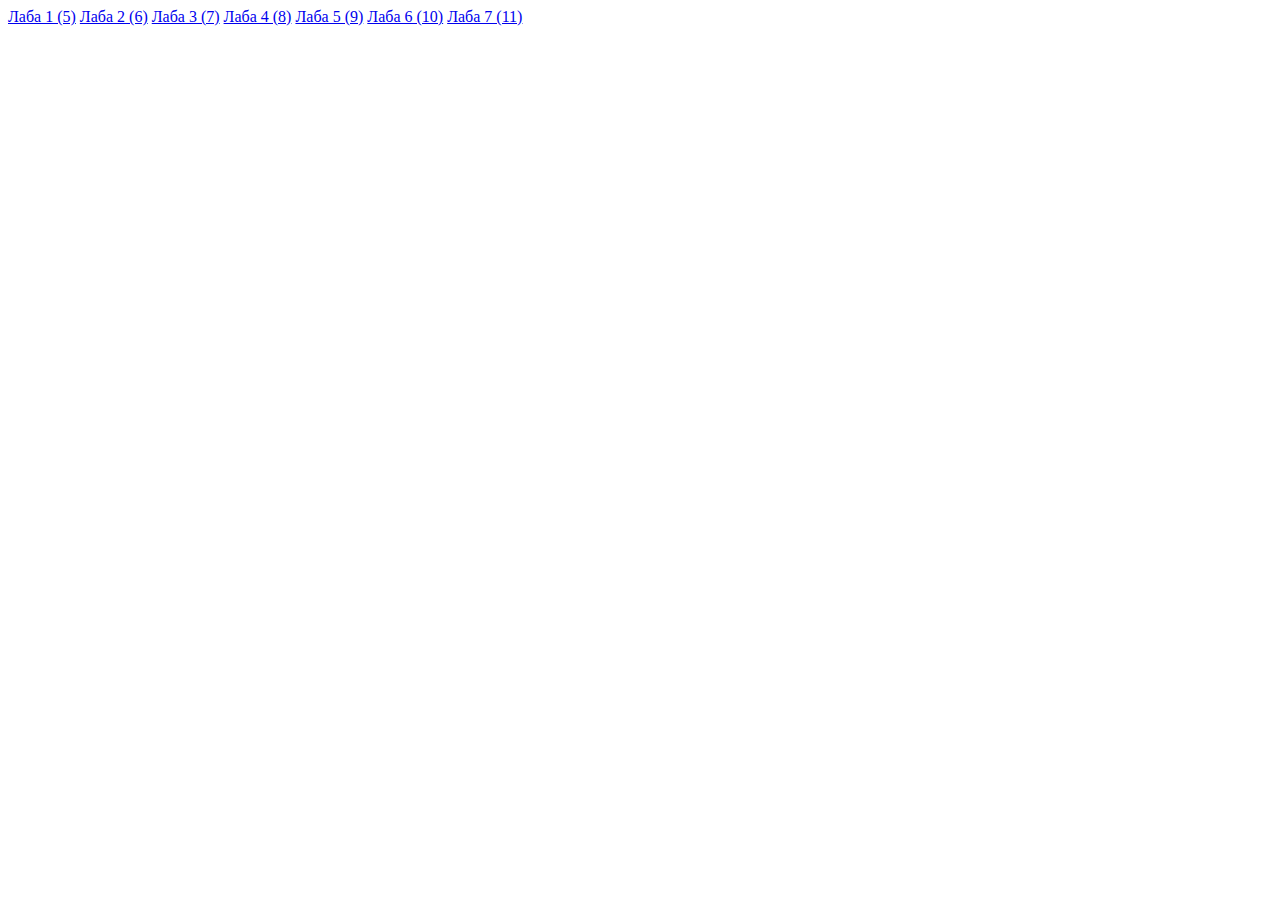
<file: index.html>
<!DOCTYPE html>
<html lang="ru">
<body>
  <a href="lab1/index.html">Лаба 1 (5)</a>
  <a href="lab2/6_lab_EVT.html">Лаба 2 (6)</a>
  <a href="EVT_lab7/EVT_lab7.html">Лаба 3 (7)</a>
  <a href="EVT_lab8/EVT_lab8.html">Лаба 4 (8)</a>
  <a href="EVT_lab9/EVT_lab9.html">Лаба 5 (9)</a>
  <a href="lab10/index.html">Лаба 6 (10)</a>
  <a href="lab11/index.html">Лаба 7 (11)</a>
</body>
</html>
</file>
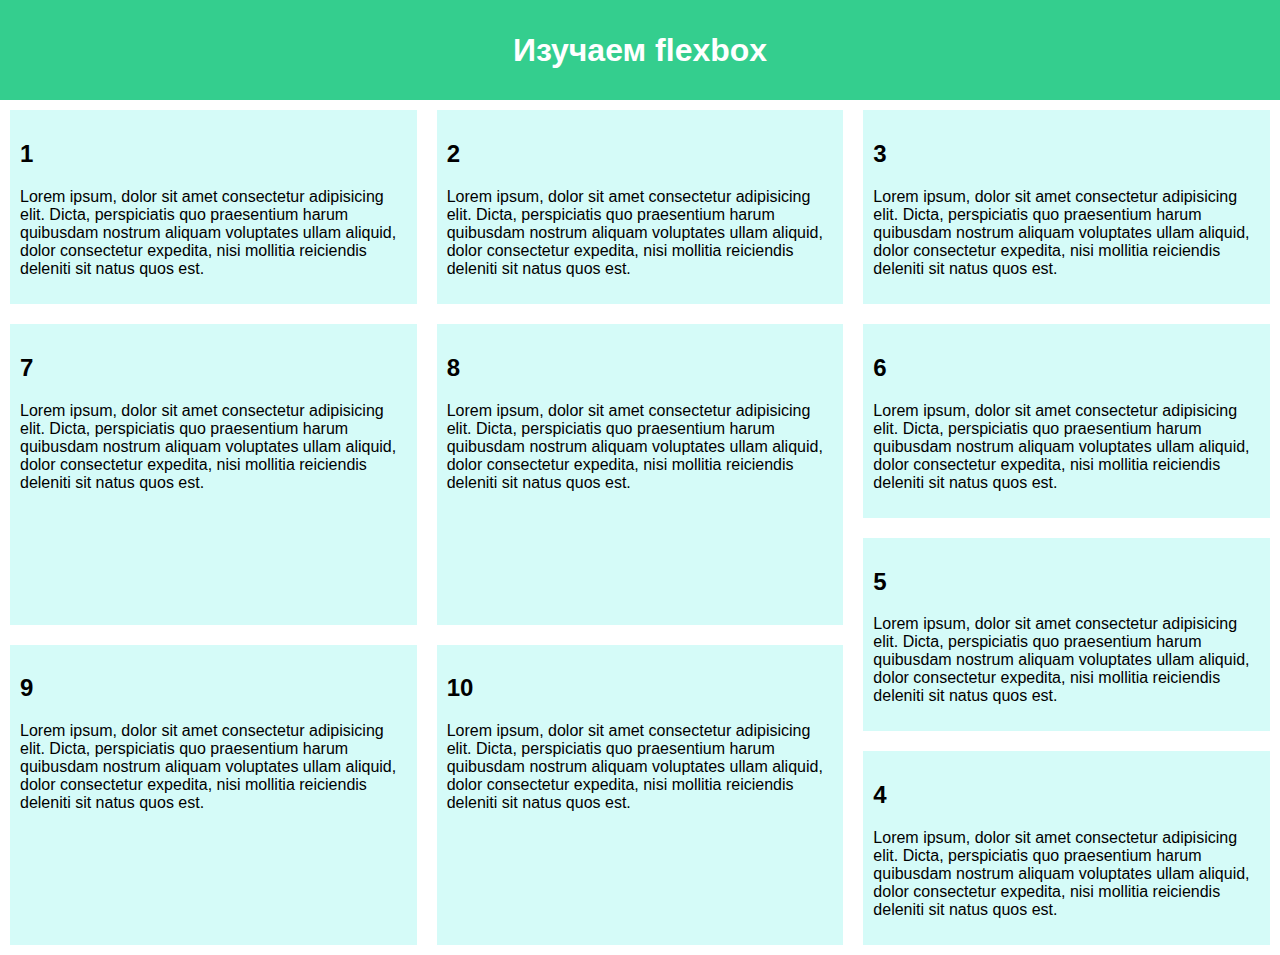
<file: EVT_lab7/EVT_lab7.html>
<!DOCTYPE html>
<html lang="en">
<head>
    <meta charset="UTF-8">
    <meta http-equiv="X-UA-Compatible" content="IE=edge">
    <meta name="viewport" content="width=device-width, initial-scale=1.0">
    <link rel="stylesheet" href="style.css">
    <title>Flex</title>
</head>
<body>
    <header>
        <h1>Изучаем flexbox</h1>
    </header>  
    
    <div class="row_1">
        <article>
            <h2>1</h2>
            <p>Lorem ipsum, dolor sit amet consectetur adipisicing elit. Dicta, perspiciatis quo praesentium harum quibusdam nostrum aliquam voluptates ullam aliquid, dolor consectetur expedita, nisi mollitia reiciendis deleniti sit natus quos est.
            </p>
        </article>
        <article>
            <h2>2</h2>
            <p>Lorem ipsum, dolor sit amet consectetur adipisicing elit. Dicta, perspiciatis quo praesentium harum quibusdam nostrum aliquam voluptates ullam aliquid, dolor consectetur expedita, nisi mollitia reiciendis deleniti sit natus quos est.
            </p>
        </article>
        <article>
            <h2>3</h2>
            <p>Lorem ipsum, dolor sit amet consectetur adipisicing elit. Dicta, perspiciatis quo praesentium harum quibusdam nostrum aliquam voluptates ullam aliquid, dolor consectetur expedita, nisi mollitia reiciendis deleniti sit natus quos est.
            </p>
        </article>           
    </div>          

    <div class="row_2">                   
        <div class="reverse-column">
            <article>
                <h2>4</h2>
                <p>Lorem ipsum, dolor sit amet consectetur adipisicing elit. Dicta, perspiciatis quo praesentium harum quibusdam nostrum aliquam voluptates ullam aliquid, dolor consectetur expedita, nisi mollitia reiciendis deleniti sit natus quos est.
                </p>
            </article>
            <article>
                <h2>5</h2>
                <p>Lorem ipsum, dolor sit amet consectetur adipisicing elit. Dicta, perspiciatis quo praesentium harum quibusdam nostrum aliquam voluptates ullam aliquid, dolor consectetur expedita, nisi mollitia reiciendis deleniti sit natus quos est.
                </p>
            </article>
            <article>
                <h2>6</h2>
                <p>Lorem ipsum, dolor sit amet consectetur adipisicing elit. Dicta, perspiciatis quo praesentium harum quibusdam nostrum aliquam voluptates ullam aliquid, dolor consectetur expedita, nisi mollitia reiciendis deleniti sit natus quos est.
                </p>
            </article>
        </div>    
        
        <div class="subrows">
            <div class="subrow_1">
                <article>
                    <h2>7</h2>
                    <p>Lorem ipsum, dolor sit amet consectetur adipisicing elit. Dicta, perspiciatis quo praesentium harum quibusdam nostrum aliquam voluptates ullam aliquid, dolor consectetur expedita, nisi mollitia reiciendis deleniti sit natus quos est.
                    </p>
                </article><article>
                    <h2>8</h2>
                    <p>Lorem ipsum, dolor sit amet consectetur adipisicing elit. Dicta, perspiciatis quo praesentium harum quibusdam nostrum aliquam voluptates ullam aliquid, dolor consectetur expedita, nisi mollitia reiciendis deleniti sit natus quos est.
                    </p>
                </article>
            </div>
    
            <div class="subrow_2">
                <article>
                    <h2>9</h2>
                    <p>Lorem ipsum, dolor sit amet consectetur adipisicing elit. Dicta, perspiciatis quo praesentium harum quibusdam nostrum aliquam voluptates ullam aliquid, dolor consectetur expedita, nisi mollitia reiciendis deleniti sit natus quos est.
                    </p>
                </article><article>
                    <h2>10</h2>
                    <p>Lorem ipsum, dolor sit amet consectetur adipisicing elit. Dicta, perspiciatis quo praesentium harum quibusdam nostrum aliquam voluptates ullam aliquid, dolor consectetur expedita, nisi mollitia reiciendis deleniti sit natus quos est.
                    </p>
                </article>
            </div>
        </div>
    </div>


    
</body>
</html>
</file>
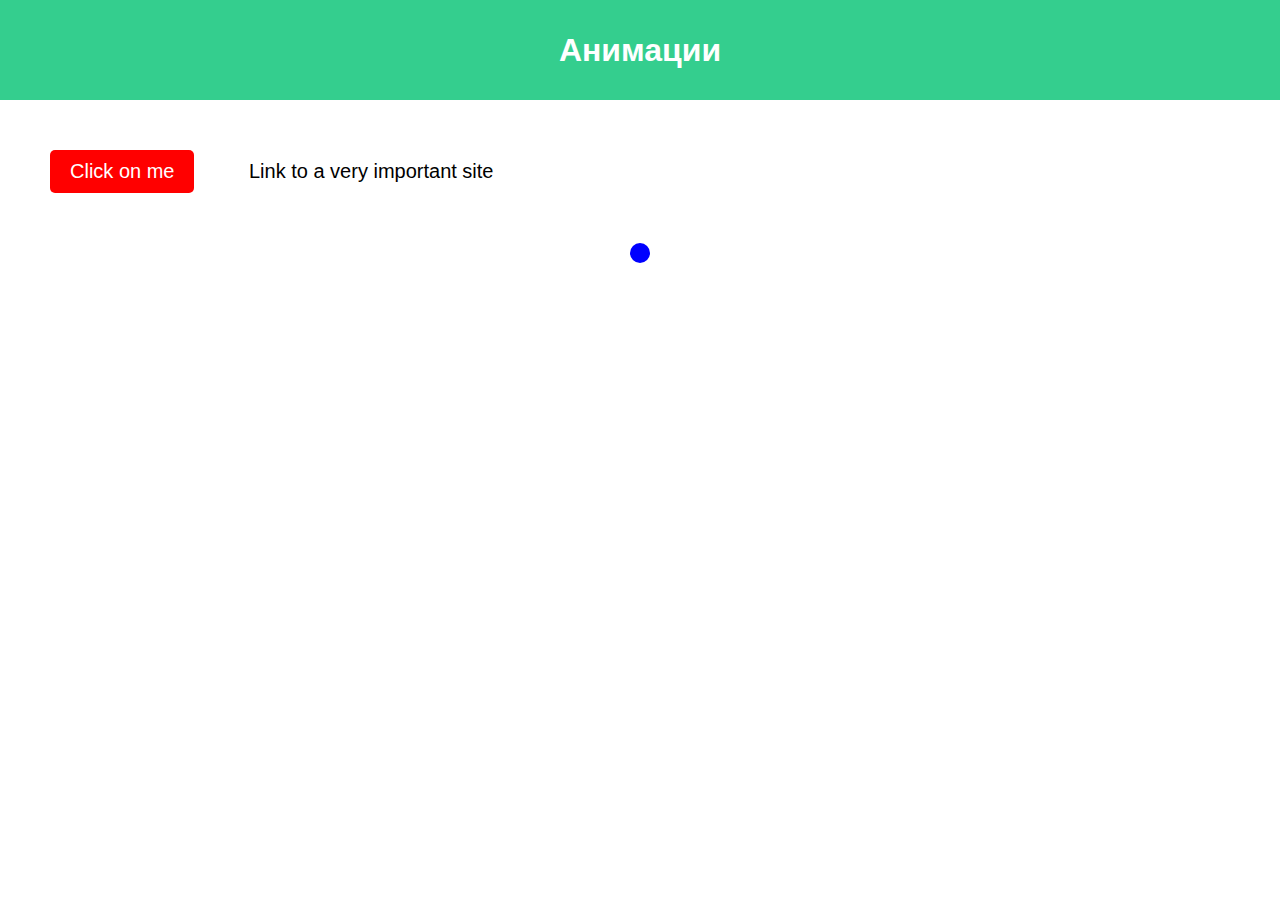
<file: lab2/6_lab_EVT.html>
<!DOCTYPE html>
<html lang="en">
<head>
    <meta charset="UTF-8">
    <meta http-equiv="X-UA-Compatible" content="IE=edge">
    <meta name="viewport" content="width=device-width, initial-scale=1.0">
    <link rel="stylesheet" href="style.css">
    <title>Анимации</title>
</head>
<body>
    <header>
        <h1>Анимации</h1>
    </header>
    <button id="vibrateButton">Click on me</button>
    <a href="#" id="importantLink">Link to a very important site</a>  
    <div id="Myball"></div>    
</body>                                                                                           
</html>
</file>
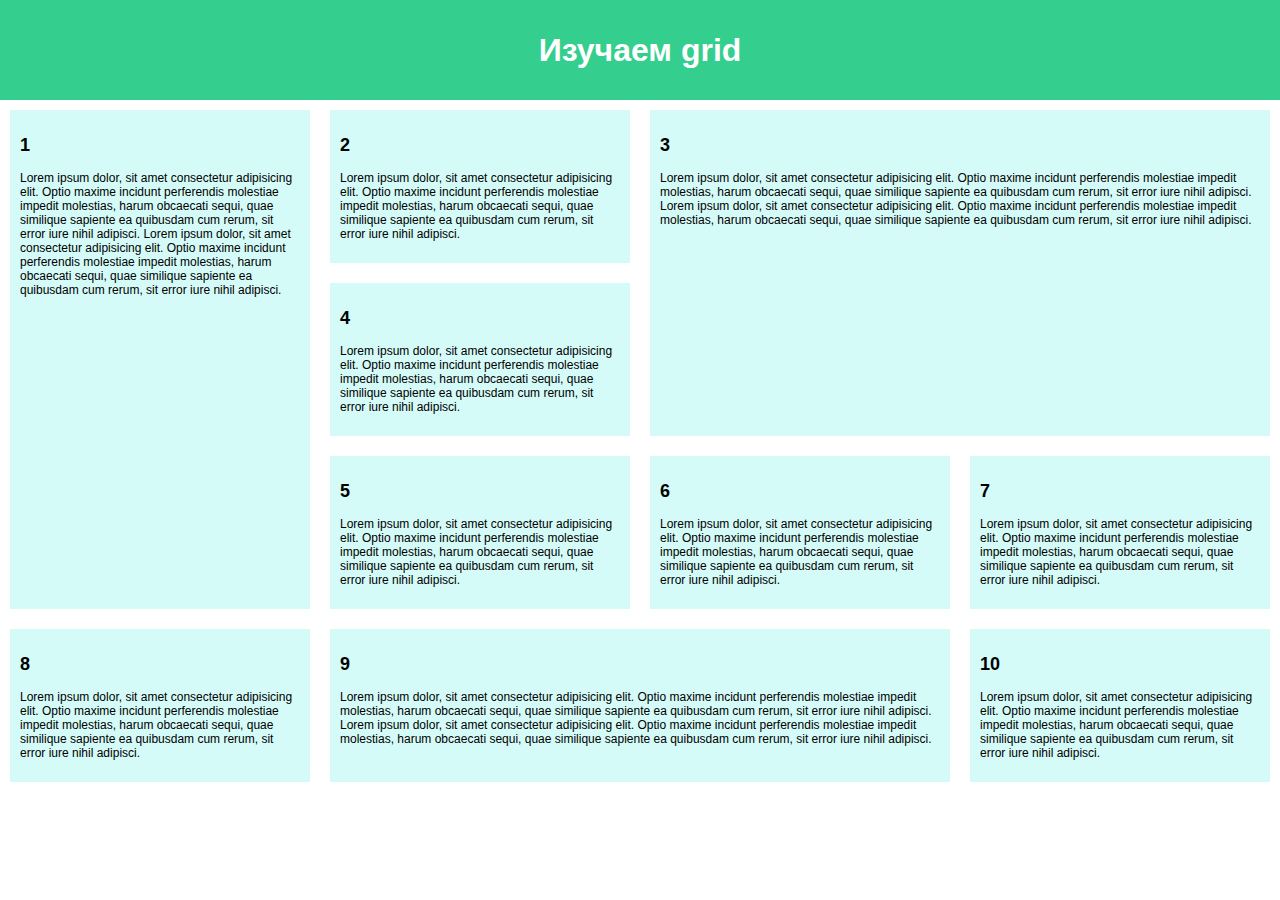
<file: lab8/EVT_lab8.html>
<!DOCTYPE html>
<html lang="en">
<head>
    <meta charset="UTF-8">
    <meta http-equiv="X-UA-Compatible" content="IE=edge">
    <meta name="viewport" content="width=device-width, initial-scale=1.0">
    <link rel="stylesheet" href="style.css">
    <title>grid</title>
</head>
<body>
    <header>
        <h1>Изучаем grid</h1>
    </header>
    <div class="grid">
        <article>
            <h2>1</h2>
            <p>Lorem ipsum dolor, sit amet consectetur adipisicing elit. Optio maxime incidunt perferendis molestiae impedit molestias, harum obcaecati sequi, quae similique sapiente ea quibusdam cum rerum, sit error iure nihil adipisci.
                Lorem ipsum dolor, sit amet consectetur adipisicing elit. Optio maxime incidunt perferendis molestiae impedit molestias, harum obcaecati sequi, quae similique sapiente ea quibusdam cum rerum, sit error iure nihil adipisci.</p>
        </article>
        <article>
            <h2>2</h2>
            <p>Lorem ipsum dolor, sit amet consectetur adipisicing elit. Optio maxime incidunt perferendis molestiae impedit molestias, harum obcaecati sequi, quae similique sapiente ea quibusdam cum rerum, sit error iure nihil adipisci.
            </p>
        </article>
        <article>
            <h2>3</h2>
            <p>Lorem ipsum dolor, sit amet consectetur adipisicing elit. Optio maxime incidunt perferendis molestiae impedit molestias, harum obcaecati sequi, quae similique sapiente ea quibusdam cum rerum, sit error iure nihil adipisci.
                Lorem ipsum dolor, sit amet consectetur adipisicing elit. Optio maxime incidunt perferendis molestiae impedit molestias, harum obcaecati sequi, quae similique sapiente ea quibusdam cum rerum, sit error iure nihil adipisci.</p>
        </article>
        <article>
            <h2>4</h2>
            <p>Lorem ipsum dolor, sit amet consectetur adipisicing elit. Optio maxime incidunt perferendis molestiae impedit molestias, harum obcaecati sequi, quae similique sapiente ea quibusdam cum rerum, sit error iure nihil adipisci.
            </p>
        </article>
        <article>
            <h2>5</h2>
            <p>Lorem ipsum dolor, sit amet consectetur adipisicing elit. Optio maxime incidunt perferendis molestiae impedit molestias, harum obcaecati sequi, quae similique sapiente ea quibusdam cum rerum, sit error iure nihil adipisci.
            </p>
        </article>
        <article>
            <h2>6</h2>
            <p>Lorem ipsum dolor, sit amet consectetur adipisicing elit. Optio maxime incidunt perferendis molestiae impedit molestias, harum obcaecati sequi, quae similique sapiente ea quibusdam cum rerum, sit error iure nihil adipisci.
            </p>
        </article>
        <article>
            <h2>7</h2>
            <p>Lorem ipsum dolor, sit amet consectetur adipisicing elit. Optio maxime incidunt perferendis molestiae impedit molestias, harum obcaecati sequi, quae similique sapiente ea quibusdam cum rerum, sit error iure nihil adipisci.
            </p>
        </article>
        <article>
            <h2>8</h2>
            <p>Lorem ipsum dolor, sit amet consectetur adipisicing elit. Optio maxime incidunt perferendis molestiae impedit molestias, harum obcaecati sequi, quae similique sapiente ea quibusdam cum rerum, sit error iure nihil adipisci.
            </p>
        </article>
        <article>
            <h2>9</h2>
            <p>Lorem ipsum dolor, sit amet consectetur adipisicing elit. Optio maxime incidunt perferendis molestiae impedit molestias, harum obcaecati sequi, quae similique sapiente ea quibusdam cum rerum, sit error iure nihil adipisci.
                Lorem ipsum dolor, sit amet consectetur adipisicing elit. Optio maxime incidunt perferendis molestiae impedit molestias, harum obcaecati sequi, quae similique sapiente ea quibusdam cum rerum, sit error iure nihil adipisci.</p>
        </article>
        <article>
            <h2>10</h2>
            <p>Lorem ipsum dolor, sit amet consectetur adipisicing elit. Optio maxime incidunt perferendis molestiae impedit molestias, harum obcaecati sequi, quae similique sapiente ea quibusdam cum rerum, sit error iure nihil adipisci.
            </p>
        </article>
    </div>   
       
      
</body>
</html>
</file>
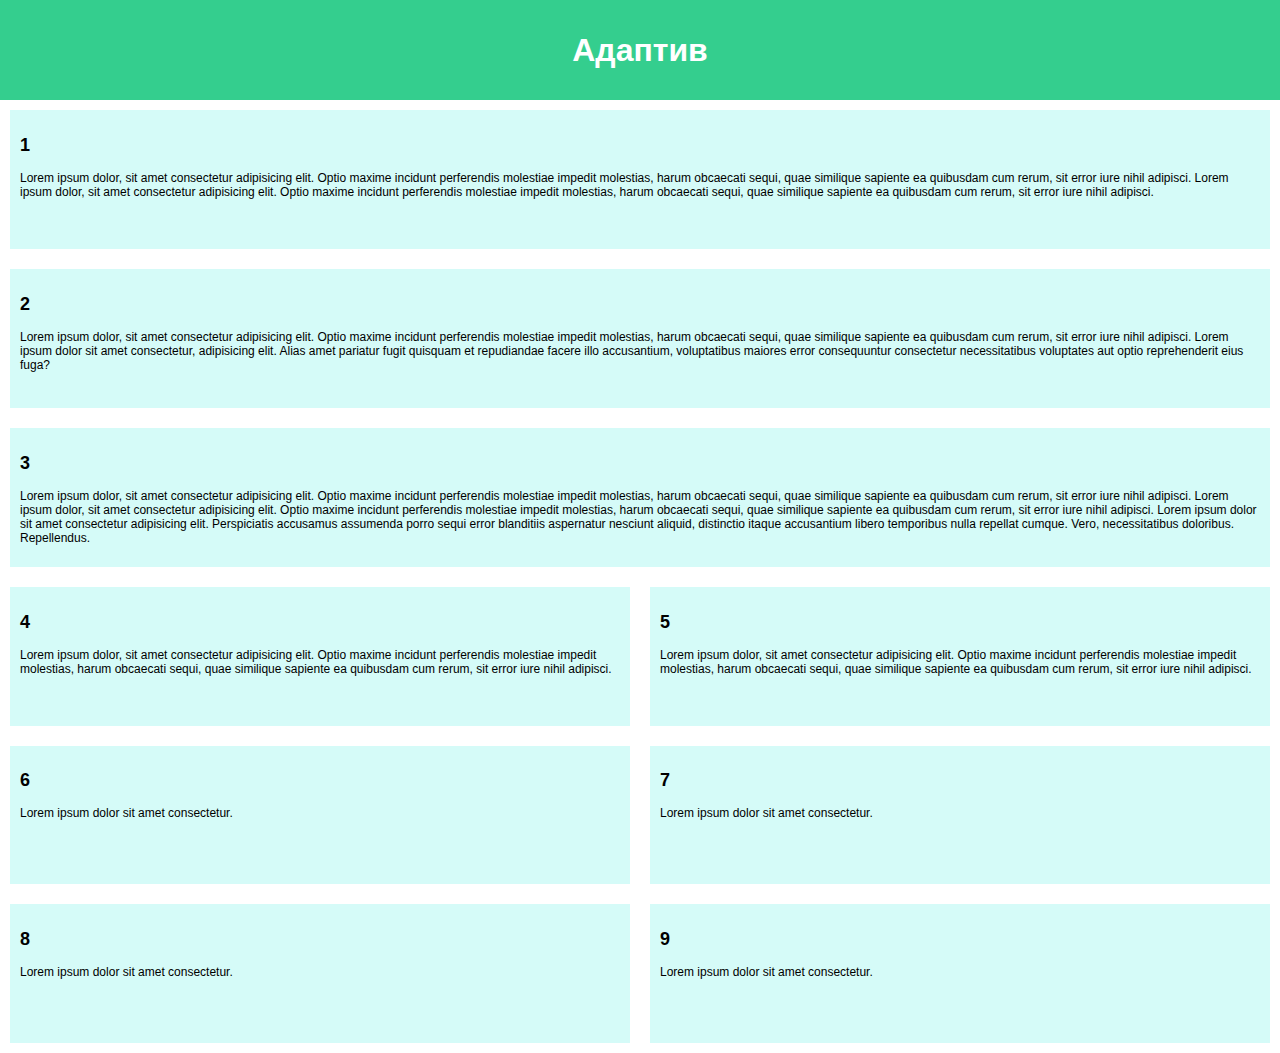
<file: lab9/EVT_lab9.html>
<!DOCTYPE html>
<html lang="en">
<head>
    <meta charset="UTF-8">
    <meta http-equiv="X-UA-Compatible" content="IE=edge">
    <meta name="viewport" content="width=device-width, initial-scale=1.0">
    <link rel="stylesheet" href="style.css">
    <title>Адаптив</title>
</head>
<body>
    <header>
        <h1>Адаптив</h1>
    </header>
    <div class="adaptive">
        <article>
            <h2>1</h2>
            <p>Lorem ipsum dolor, sit amet consectetur adipisicing elit. Optio maxime incidunt perferendis molestiae impedit molestias, harum obcaecati sequi, quae similique sapiente ea quibusdam cum rerum, sit error iure nihil adipisci.
                Lorem ipsum dolor, sit amet consectetur adipisicing elit. Optio maxime incidunt perferendis molestiae impedit molestias, harum obcaecati sequi, quae similique sapiente ea quibusdam cum rerum, sit error iure nihil adipisci.</p>
        </article>
        <article>
            <h2>2</h2>
            <p>Lorem ipsum dolor, sit amet consectetur adipisicing elit. Optio maxime incidunt perferendis molestiae impedit molestias, harum obcaecati sequi, quae similique sapiente ea quibusdam cum rerum, sit error iure nihil adipisci.
            Lorem ipsum dolor sit amet consectetur, adipisicing elit. Alias amet pariatur fugit quisquam et repudiandae facere illo accusantium, voluptatibus maiores error consequuntur consectetur necessitatibus voluptates aut optio reprehenderit eius fuga?
        </p>
        </article>
        <article>
            <h2>3</h2>
            <p>Lorem ipsum dolor, sit amet consectetur adipisicing elit. Optio maxime incidunt perferendis molestiae impedit molestias, harum obcaecati sequi, quae similique sapiente ea quibusdam cum rerum, sit error iure nihil adipisci.
                Lorem ipsum dolor, sit amet consectetur adipisicing elit. Optio maxime incidunt perferendis molestiae impedit molestias, harum obcaecati sequi, quae similique sapiente ea quibusdam cum rerum, sit error iure nihil adipisci.
            Lorem ipsum dolor sit amet consectetur adipisicing elit. Perspiciatis accusamus assumenda porro sequi error blanditiis aspernatur nesciunt aliquid, distinctio itaque accusantium libero temporibus nulla repellat cumque. Vero, necessitatibus doloribus. Repellendus.
        </p>
        </article>
        <article>
            <h2>4</h2>
            <p>Lorem ipsum dolor, sit amet consectetur adipisicing elit. Optio maxime incidunt perferendis molestiae impedit molestias, harum obcaecati sequi, quae similique sapiente ea quibusdam cum rerum, sit error iure nihil adipisci.
            </p>
        </article>
        <article>
            <h2>5</h2>
            <p>Lorem ipsum dolor, sit amet consectetur adipisicing elit. Optio maxime incidunt perferendis molestiae impedit molestias, harum obcaecati sequi, quae similique sapiente ea quibusdam cum rerum, sit error iure nihil adipisci.
            </p>
        </article>
        <article>
            <h2>6</h2>
            <p> Lorem ipsum dolor sit amet consectetur.
            </p>
        </article>
        <article>
            <h2>7</h2>
            <p>Lorem ipsum dolor sit amet consectetur.
            </p>
        </article>
        <article>
            <h2>8</h2>
            <p>Lorem ipsum dolor sit amet consectetur.
            </p>
        </article>
        <article>
            <h2>9</h2>
            <p>Lorem ipsum dolor sit amet consectetur.
            </p>
        </article>
    </div>       
      
</body>
</html>
</file>
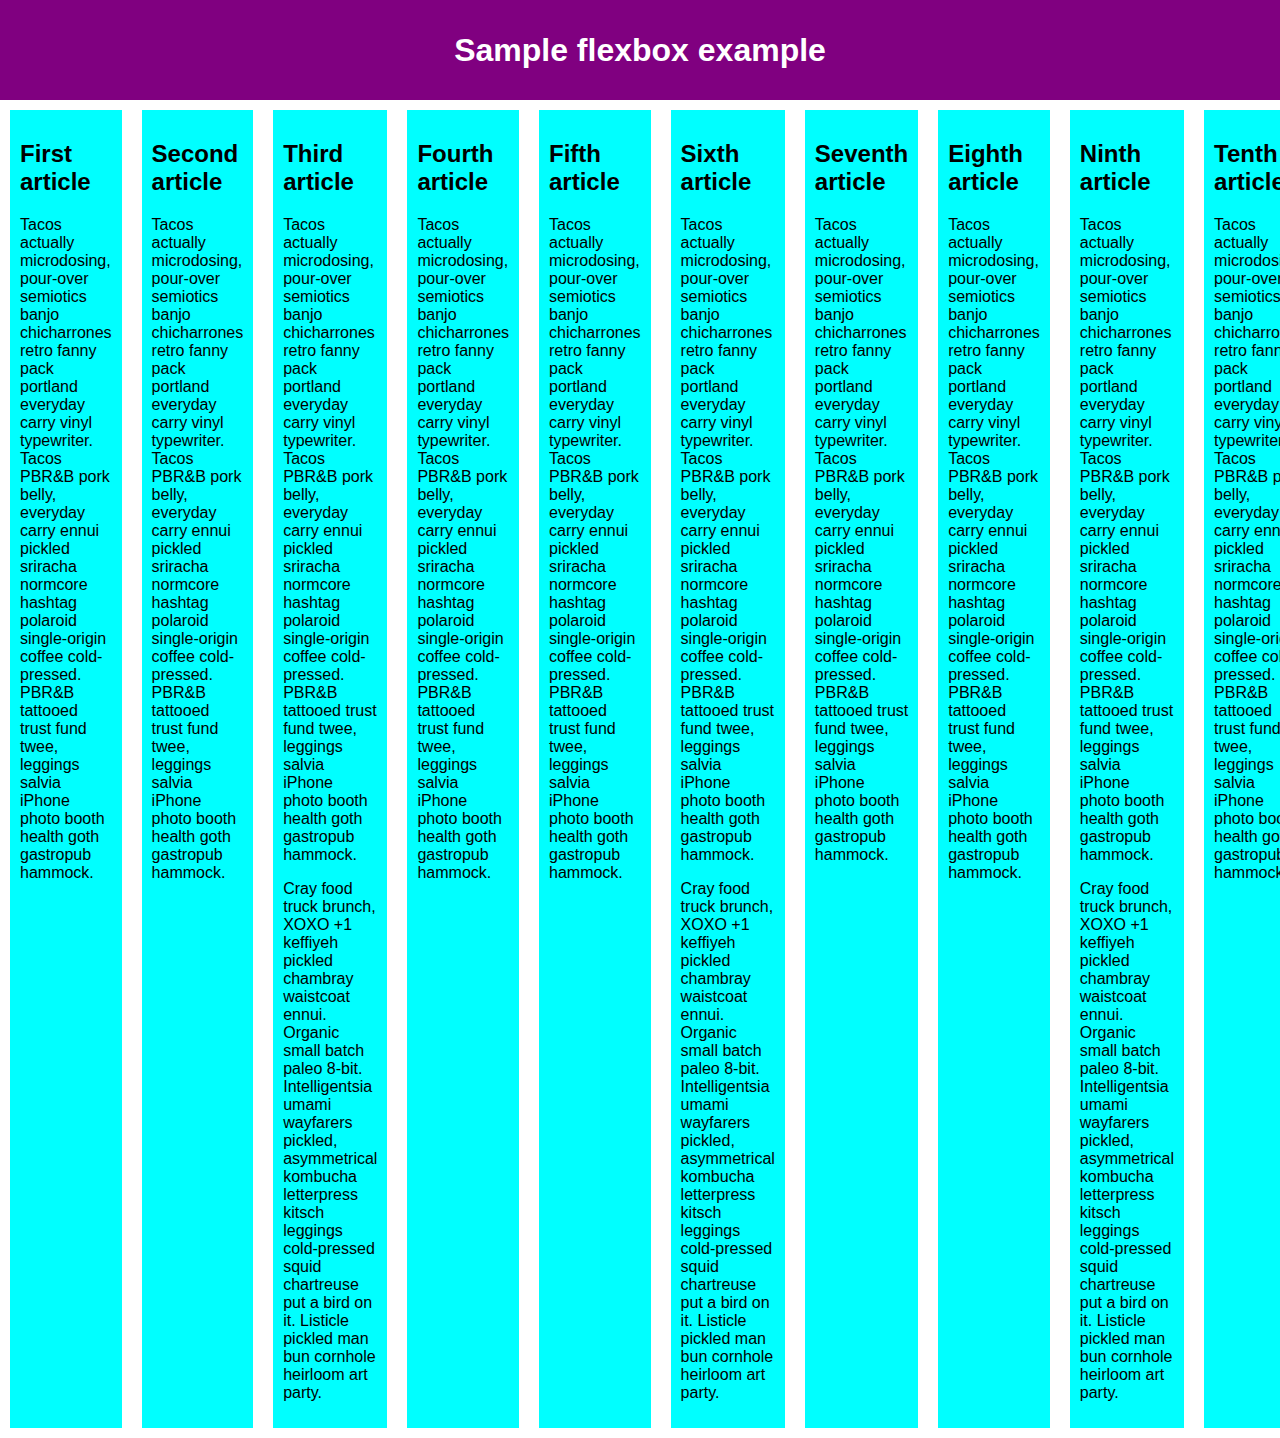
<file: EVT_lab7/пример/flexbox0.html>
<!DOCTYPE html>
<html lang="en-US">
  <head>
    <meta charset="utf-8">
    <meta name="viewport" content="width=device-width">
    <title>Flexbox wrap 0 — children overflowing</title>
    <style>
      html {
        font-family: sans-serif;
      }

      body {
        margin: 0;
      }

      header {
        background: purple;
        height: 100px;
      }

      h1 {
        text-align: center;
        color: white;
        line-height: 100px;
        margin: 0;
      }

      article {
        padding: 10px;
        margin: 10px;
        background: aqua;
      }

      /* Add your flexbox CSS below here */

      section {
        display: flex;
        flex-direction: row;
      }

      article {
        
      }


    </style>
  </head>
  <body>
    <header>
      <h1>Sample flexbox example</h1>
    </header>

    <section>
      <article>
        <h2>First article</h2>

        <p>Tacos actually microdosing, pour-over semiotics banjo chicharrones retro fanny pack portland everyday carry vinyl typewriter. Tacos PBR&B pork belly, everyday carry ennui pickled sriracha normcore hashtag polaroid single-origin coffee cold-pressed. PBR&B tattooed trust fund twee, leggings salvia iPhone photo booth health goth gastropub hammock.</p>
      </article>

      <article>
        <h2>Second article</h2>

        <p>Tacos actually microdosing, pour-over semiotics banjo chicharrones retro fanny pack portland everyday carry vinyl typewriter. Tacos PBR&B pork belly, everyday carry ennui pickled sriracha normcore hashtag polaroid single-origin coffee cold-pressed. PBR&B tattooed trust fund twee, leggings salvia iPhone photo booth health goth gastropub hammock.</p>
      </article>

      <article>
        <h2>Third article</h2>

        <p>Tacos actually microdosing, pour-over semiotics banjo chicharrones retro fanny pack portland everyday carry vinyl typewriter. Tacos PBR&B pork belly, everyday carry ennui pickled sriracha normcore hashtag polaroid single-origin coffee cold-pressed. PBR&B tattooed trust fund twee, leggings salvia iPhone photo booth health goth gastropub hammock.</p>

        <p>Cray food truck brunch, XOXO +1 keffiyeh pickled chambray waistcoat ennui. Organic small batch paleo 8-bit. Intelligentsia umami wayfarers pickled, asymmetrical kombucha letterpress kitsch leggings cold-pressed squid chartreuse put a bird on it. Listicle pickled man bun cornhole heirloom art party.</p>
      </article>

      <article>
        <h2>Fourth article</h2>

        <p>Tacos actually microdosing, pour-over semiotics banjo chicharrones retro fanny pack portland everyday carry vinyl typewriter. Tacos PBR&B pork belly, everyday carry ennui pickled sriracha normcore hashtag polaroid single-origin coffee cold-pressed. PBR&B tattooed trust fund twee, leggings salvia iPhone photo booth health goth gastropub hammock.</p>
      </article>

      <article>
        <h2>Fifth article</h2>

        <p>Tacos actually microdosing, pour-over semiotics banjo chicharrones retro fanny pack portland everyday carry vinyl typewriter. Tacos PBR&B pork belly, everyday carry ennui pickled sriracha normcore hashtag polaroid single-origin coffee cold-pressed. PBR&B tattooed trust fund twee, leggings salvia iPhone photo booth health goth gastropub hammock.</p>
      </article>

      <article>
        <h2>Sixth article</h2>

        <p>Tacos actually microdosing, pour-over semiotics banjo chicharrones retro fanny pack portland everyday carry vinyl typewriter. Tacos PBR&B pork belly, everyday carry ennui pickled sriracha normcore hashtag polaroid single-origin coffee cold-pressed. PBR&B tattooed trust fund twee, leggings salvia iPhone photo booth health goth gastropub hammock.</p>

        <p>Cray food truck brunch, XOXO +1 keffiyeh pickled chambray waistcoat ennui. Organic small batch paleo 8-bit. Intelligentsia umami wayfarers pickled, asymmetrical kombucha letterpress kitsch leggings cold-pressed squid chartreuse put a bird on it. Listicle pickled man bun cornhole heirloom art party.</p>
      </article>

      <article>
        <h2>Seventh article</h2>

        <p>Tacos actually microdosing, pour-over semiotics banjo chicharrones retro fanny pack portland everyday carry vinyl typewriter. Tacos PBR&B pork belly, everyday carry ennui pickled sriracha normcore hashtag polaroid single-origin coffee cold-pressed. PBR&B tattooed trust fund twee, leggings salvia iPhone photo booth health goth gastropub hammock.</p>
      </article>

      <article>
        <h2>Eighth article</h2>

        <p>Tacos actually microdosing, pour-over semiotics banjo chicharrones retro fanny pack portland everyday carry vinyl typewriter. Tacos PBR&B pork belly, everyday carry ennui pickled sriracha normcore hashtag polaroid single-origin coffee cold-pressed. PBR&B tattooed trust fund twee, leggings salvia iPhone photo booth health goth gastropub hammock.</p>
      </article>

      <article>
        <h2>Ninth article</h2>

        <p>Tacos actually microdosing, pour-over semiotics banjo chicharrones retro fanny pack portland everyday carry vinyl typewriter. Tacos PBR&B pork belly, everyday carry ennui pickled sriracha normcore hashtag polaroid single-origin coffee cold-pressed. PBR&B tattooed trust fund twee, leggings salvia iPhone photo booth health goth gastropub hammock.</p>

        <p>Cray food truck brunch, XOXO +1 keffiyeh pickled chambray waistcoat ennui. Organic small batch paleo 8-bit. Intelligentsia umami wayfarers pickled, asymmetrical kombucha letterpress kitsch leggings cold-pressed squid chartreuse put a bird on it. Listicle pickled man bun cornhole heirloom art party.</p>
      </article>

      <article>
        <h2>Tenth article</h2>

        <p>Tacos actually microdosing, pour-over semiotics banjo chicharrones retro fanny pack portland everyday carry vinyl typewriter. Tacos PBR&B pork belly, everyday carry ennui pickled sriracha normcore hashtag polaroid single-origin coffee cold-pressed. PBR&B tattooed trust fund twee, leggings salvia iPhone photo booth health goth gastropub hammock.</p>
      </article>

      <article>
        <h2>Eleventh article</h2>

        <p>Tacos actually microdosing, pour-over semiotics banjo chicharrones retro fanny pack portland everyday carry vinyl typewriter. Tacos PBR&B pork belly, everyday carry ennui pickled sriracha normcore hashtag polaroid single-origin coffee cold-pressed. PBR&B tattooed trust fund twee, leggings salvia iPhone photo booth health goth gastropub hammock.</p>
      </article>

      <article>
        <h2>Twelfth article</h2>

        <p>Tacos actually microdosing, pour-over semiotics banjo chicharrones retro fanny pack portland everyday carry vinyl typewriter. Tacos PBR&B pork belly, everyday carry ennui pickled sriracha normcore hashtag polaroid single-origin coffee cold-pressed. PBR&B tattooed trust fund twee, leggings salvia iPhone photo booth health goth gastropub hammock.</p>

        <p>Cray food truck brunch, XOXO +1 keffiyeh pickled chambray waistcoat ennui. Organic small batch paleo 8-bit. Intelligentsia umami wayfarers pickled, asymmetrical kombucha letterpress kitsch leggings cold-pressed squid chartreuse put a bird on it. Listicle pickled man bun cornhole heirloom art party.</p>
      </article>
    </section>
  </body>
</html>
</file>
<file: EVT_lab7/style.css>
html {
    font-family: sans-serif;
  }

  body {
    margin: 0;
  }

  header {
    background: rgb(52, 206, 142);
    height: 100px;
  }

  h1 {
    text-align: center;
    color: white;
    line-height: 100px;
    margin: 0;
  }

  article {
    padding: 10px;
    margin: 10px;
    background: rgba(16, 233, 215, 0.178);
  }

.row_1 {
    display: flex; 
}

.reverse-column {
    display: flex;
    flex-direction: column-reverse;
}

.subrow_1, .subrow_2 {
    flex: 100%; /* Почему любое значение работает????? */
    display: flex;
    flex-direction: row;
}

.subrows {
  display: flex;
  flex-direction: column;
}

.row_2 {
  display: flex;
  flex-direction: row-reverse;
}
</file>
<file: lab2/style.css>
html {
  font-family: sans-serif;
}

body {
  margin: 0;
}

header {
  background: rgb(52, 206, 142);
  height: 100px;
}

h1 {
  text-align: center;
  color: white;
  line-height: 100px;
  margin: 0;
}

#vibrateButton {
  margin: 50px;
  font-size: 20px;
  background-color: red;
  color: white;
  padding: 10px 20px;
  border: none;
  border-radius: 5px;
  animation: vibrate 0.1s infinite; 
}

#vibrateButton:hover {
  animation: none; 
  background-color: green; 
}

@keyframes vibrate {
  0%, 100% {
      transform: translateX(-2px);
  }
  50% {
      transform: translateX(2px);
  }
}

#importantLink {
  font-size: 20px;
  text-decoration: none; 
  color: black; 
}

#importantLink:hover {
  color: green; 
  position: relative; 
}

#importantLink:hover::after {
  content: "";
  position: absolute;
  bottom: -2px; 
  left: 50%; 
  width: 0; 
  height: 2px; 
  background-color: green; 
  animation: underline 0.5s forwards; 
}

@keyframes underline {
  0% {
      width: 0; 
      left: 50%; 
  }
  100% {
      width: 100%;
      left: 0; 
  }
}



#Myball {
  position: absolute;
  left: 50%;
  transform: translateX(-50%);
  width: 20px;
  height: 20px;
  border-radius: 50%;
  background-color: blue;
}

@keyframes bounce {
  0% {
      bottom: 500px; 
      height: 20px; 
  }
  9% {    
    height: 20px;
  }
  10% {
      bottom: 150px; 
      height: 10px;
  }
  11% {    
    height: 20px;
  } 
  20% {
      bottom: 400px;
      height: 20px;
  }
  29% {    
    height: 20px;
  }
  30% {
      bottom: 120px; 
      height: 14px;
  }
  31% {    
    height: 20px;
  }
  40% {
      bottom: 300px; 
      height: 20px;
  }
  49% {    
    height: 20px;
  }
  50% {
      bottom: 130px;
      height: 17px;
  }
  51% {    
    height: 20px;
  }
  569% {    
    height: 20px;
  }
  60% {
      bottom: 160px; 
  }
  70% {
      bottom: 150px; 
  }
  80% {
      bottom: 155px; 
  }
  90% {
      bottom: 152px; 
  }
  100% {
      bottom: 150px;
      height: 20px;
  }
}

#Myball {
  animation: bounce 5s infinite;
}
</file>
<file: lab8/style.css>
html {
    font-family: sans-serif;
  }

  body {
    margin: 0;
  }

  header {
    background: rgb(52, 206, 142);
    height: 100px;
  }

  h1 {
    text-align: center;
    color: white;
    line-height: 100px;
    margin: 0;
  }

  article {
    padding: 10px;
    margin: 10px;
    background: rgba(16, 233, 215, 0.178);
    font-size: 75%;
  }

  .grid {
    display: grid;
    grid-template-areas: 
        "post-1 post-2 post-3 post-3"  
        "post-1 post-4 post-3 post-3"  
        "post-1 post-5 post-6 post-7"
        "post-8 post-9 post-9 post-10";
    grid-template-rows: repeat(4, 1fr);
    grid-template-columns: repeat(4, 1fr);
}

.grid article:nth-child(1) { grid-area: post-1; }
.grid article:nth-child(2) { grid-area: post-2; }
.grid article:nth-child(3) { grid-area: post-3; }
.grid article:nth-child(4) { grid-area: post-4; }
.grid article:nth-child(5) { grid-area: post-5; }
.grid article:nth-child(6) { grid-area: post-6; }
.grid article:nth-child(7) { grid-area: post-7; }
.grid article:nth-child(8) { grid-area: post-8; }
.grid article:nth-child(9) { grid-area: post-9; }
.grid article:nth-child(10) { grid-area: post-10; }
</file>
<file: lab9/style.css>
html {
    font-family: sans-serif;
  }

  body {
    margin: 0;
  }

  header {
    background: rgb(52, 206, 142);
    height: 100px;
  }

  h1 {
    text-align: center;
    color: white;
    line-height: 100px;
    margin: 0;
  }

  article {
    padding: 10px;
    margin: 10px;
    background: rgba(16, 233, 215, 0.178);
    font-size: 75%;
  }  

  html {
    font-family: sans-serif;
  }

  body {
    margin: 0;
  }

  header {
    background: rgb(52, 206, 142);
    height: 100px;
  }

  h1 {
    text-align: center;
    color: white;
    line-height: 100px;
    margin: 0;
  }

  article {
    padding: 10px;
    margin: 10px;
    background: rgba(16, 233, 215, 0.178);
    font-size: 75%;
  }  

  @media (min-width: 700px) {
      .adaptive {
        display: grid;
        grid-template-areas: 
            "post-1 post-1 post-1 post-1"  
            "post-2 post-2 post-2 post-2"  
            "post-3 post-3 post-3 post-3"
            "post-4 post-4 post-5 post-5"
            "post-6 post-6 post-7 post-7"
            "post-8 post-8 post-9 post-9";
        grid-template-rows: repeat(6, 1fr);
        grid-template-columns: repeat(4, 1fr);
    }
    
    .adaptive article:nth-child(1) { grid-area: post-1; }
    .adaptive article:nth-child(2) { grid-area: post-2; }
    .adaptive article:nth-child(3) { grid-area: post-3; }
    .adaptive article:nth-child(4) { grid-area: post-4; }
    .adaptive article:nth-child(5) { grid-area: post-5; }
    .adaptive article:nth-child(6) { grid-area: post-6; }
    .adaptive article:nth-child(7) { grid-area: post-7; }
    .adaptive article:nth-child(8) { grid-area: post-8; }
    .adaptive article:nth-child(9) { grid-area: post-9; }
    .adaptive article:nth-child(10) { grid-area: post-10; }
  }

@media (min-width: 1400px) {
      .adaptive {
        display: grid;
        grid-template-areas: 
            "post-1 post-1 post-2 post-2"  
            "post-3 post-3 post-3 post-3"  
            "post-4 post-4 post-5 post-5"
            "post-6 post-7 post-8 post-9";
        grid-template-rows: repeat(4, 1fr);
        grid-template-columns: repeat(4, 1fr);
    }
    
    .adaptive article:nth-child(1) { grid-area: post-1; }
    .adaptive article:nth-child(2) { grid-area: post-2; }
    .adaptive article:nth-child(3) { grid-area: post-3; }
    .adaptive article:nth-child(4) { grid-area: post-4; }
    .adaptive article:nth-child(5) { grid-area: post-5; }
    .adaptive article:nth-child(6) { grid-area: post-6; }
    .adaptive article:nth-child(7) { grid-area: post-7; }
    .adaptive article:nth-child(8) { grid-area: post-8; }
    .adaptive article:nth-child(9) { grid-area: post-9; }
    .adaptive article:nth-child(10) { grid-area: post-10; }
  }
</file>
